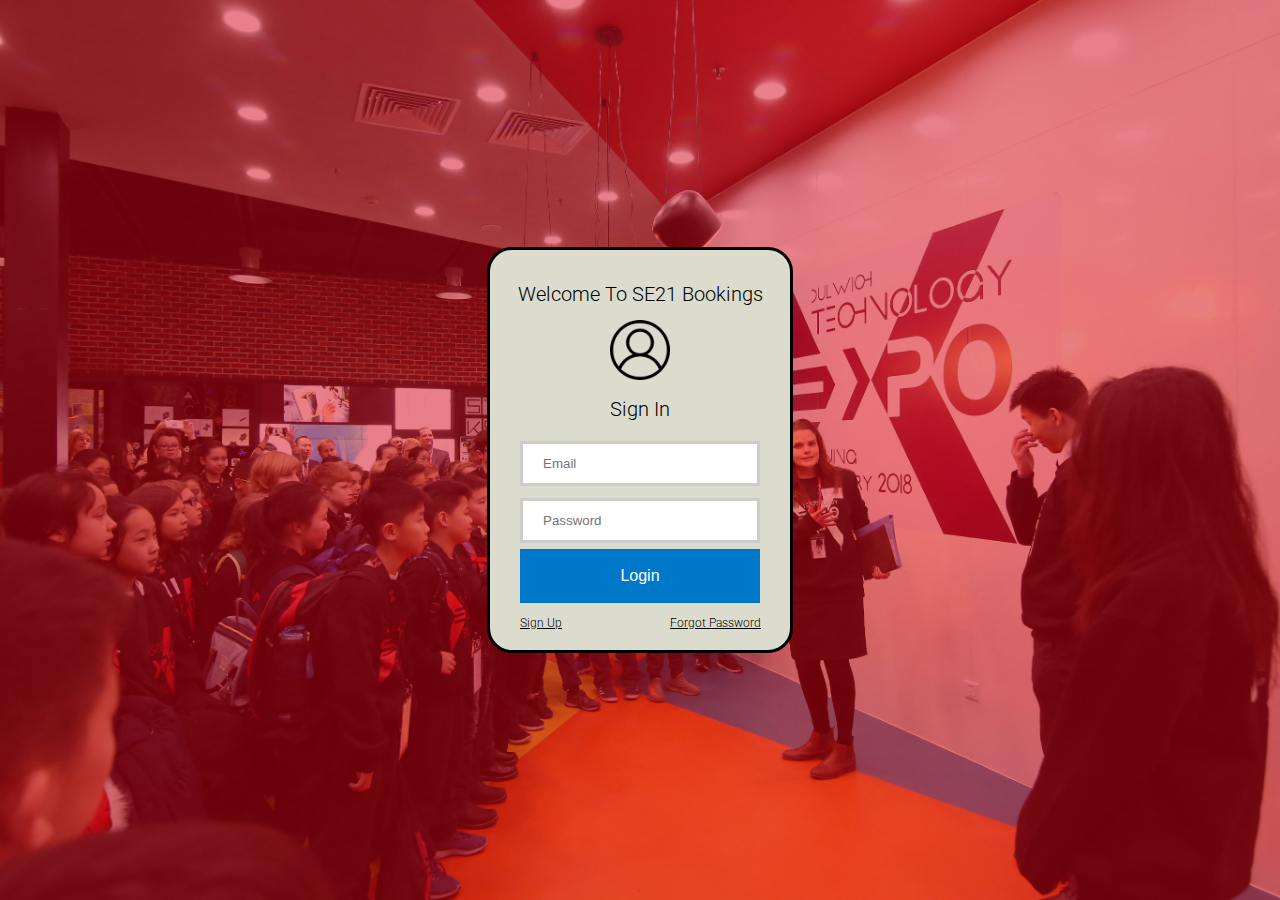
<file: index.html>
﻿<!DOCTYPE HTML>
<html>
	<head>
		<title>SE21 Bookings</title>
		<link rel="stylesheet" href="CSS/MAIN.css">
		<script src="JS/aws-cognito.js"></script>
		<link rel="shortcut icon" type="image/ico" href="/favicon.ico"/>
		<script src="JS/jquery.js" type="text/javascript" charset="utf-8"></script>
		<script src="JS/MAIN.js" type="text/javascript" charset="utf-8"></script>
 	</head>
	<!--Background Img-->
	<style>
		html 
		{ 
		  background: url('Img/BackgroundImg.jpeg') no-repeat center center fixed; 
		  -webkit-background-size: cover;
		  -moz-background-size: cover;
		  -o-background-size: cover;
		  background-size: cover;
		}
	</style>
	
	<body>
		<!--Login Color, red-->
		<div class="LoginColor"></div>
		
		<!--Login Modal-->
		<div class="loginMaster">
			<div id="LoginForm">
				<p id="signInErrMsg"></p>
				<center>
					<br>
					<h1>Welcome To SE21 Bookings</h1>
					<img src="Img/userIcon.png" width="20%"><br>
					<h1>Sign In</h1>
					<em><p id="loginMsg">All fields, including email, are case sensitive</p></em>
					<input placeholder="Email" id="username" type="email"><br>
					<input placeholder="Password" type="password" id="password"><br>
					<button id="loginBtn" onClick="LoginNow();">Login</button><br> 
					<!--Login Button-->
				</center>
				<a href="#" id="SignUpNow">Sign Up</a>
				<!--Sign Up Hyperlink-->
				<div id="forgotPasswordDiv"><a href="#" id="ForgotPassLink">Forgot Password</a></div>
				<!--Forgot Pass Hyperlink-->
			</div>
			
			<!--Signup Modal-->
			<div id="SignUp" class="SignUpmodal">
				<div class="SignUp-content">
					<span class="close" id="SignUpClose">&times;</span>	
					<p id="signUpErrMsg"></p>
					<em><p class="MainPgModalMsg" id="signupMsg">All fields, including email, are case sensitive</p></em>
					<center>
						<br><br>
						<h1>Sign Up</h1>
						<img src="Img/signupIcon.png" width="20%">
						<input placeholder="School Email" type="email" id="email"><br>
						<input placeholder="Password" type="password" id="pass"><br>
						<input placeholder="Confirm Password" type="password" id="confirmPass"><br>
						<button onClick="SignUp();">Sign Up</button>
					</center>
				</div>
			</div>
			<!--Forgot Password-->
			<div id="ForgotPassword" class="SignUpmodal">
				<div class="SignUp-content">
					<span class="close" id="ForgotPasswordClose">&times;</span>	
					<em><p class="MainPgModalMsg" id="forgotPassMsg">All fields, including email, are case sensitive</p>
					<p id="ForgotPasswordErrMsg"></p>
					<center>
						<br>
						<h1>Forgot Password</h1>
						<img src="Img/forgotPassword.png" width="25%">
						
						<div class="ForgotPasswordSlides">
							<input id="forgotPassEmail" placeholder="Enter Your Email" type="email">
						</div>
						<div class="ForgotPasswordSlides">
							<input id="forgotPassCode" placeholder="Enter Verification Code (Check Email Junk Folder)" type="text">
							<input id="forgotPassNPassword" placeholder="New Password" type="password">
							<input id="forgotPassConfirmPassword" placeholder="Confirm New Password" type="password">
						</div>
						<button onClick="forgotPassContinue();">Next</button>
					</center>
				</div>
			</div>
		</div>
		
	</body>

	<script>//intializers
		showDivs(1);
	</script>
	
	<script>//Sign Up Module Script
		var SignUpModal = document.getElementById('SignUp');
		var SignUpBtn = document.getElementById("SignUpNow");
		var span = document.getElementById("SignUpClose");

		// When the user clicks the button, open the modal 
		SignUpBtn.onclick = function() {
			SignUpModal.style.display = "block";
		}

		// When the user clicks on <span> (x), close the modal
		span.onclick = function() {
			SignUpModal.style.display = "none";
		}

		// When the user clicks anywhere outside of the modal, close it
		window.onclick = function(event) {
			if (event.target == SignUpModal) {
				SignUpModal.style.display = "none";
			}
			else if (event.target == forgotPasswordModal) {
				forgotPasswordModal.style.display = "none";
			}
		}
	</script> 
	<script>//Forgot Password Module Script
		var forgotPasswordModal = document.getElementById('ForgotPassword');
		var forgotPasswordBtn = document.getElementById("ForgotPassLink");
		var spans = document.getElementById("ForgotPasswordClose");

		// When the user clicks the button, open the modal 
		forgotPasswordBtn.onclick = function() {
			forgotPasswordModal.style.display = "block";
		}

		// When the user clicks on <span> (x), close the modal
		spans.onclick = function() {
			forgotPasswordModal.style.display = "none";
		}
	</script> 
	<script> //Login and Sign Up
		function LoginNow()
		{
			$("#signInErrMsg").css("color","black");
			document.getElementById("signInErrMsg").innerHTML="Logging In..."
			Login($("#username").val(),$("#password").val())
		}
		function SignUp()
		{
			if($("#pass").val() != $("#confirmPass").val())
			{
				$("#signUpErrMsg").html("Passwords Don't Match");
			}
			else if($("#email").val().indexOf("@dulwich-beijing.cn") == -1)
			{
				$("#signUpErrMsg").html("Your email must contain '@dulwich-beijing.cn'");
			}
			else
			{
				createNewUser($("#email").val(),$("#pass").val())
			}
		}
		// Get the input field
		var input = document.getElementById("password");
		// Execute a function when the user releases a key on the keyboard
		input.addEventListener("keyup", function(event) {
		  // Cancel the default action, if needed
		  event.preventDefault();
		  // Number 13 is the "Enter" key on the keyboard
		  if (event.keyCode === 13) {
			// Trigger the button element with a click
			document.getElementById("loginBtn").click();
		  }
		});
	</script>
	
</html>
</file>
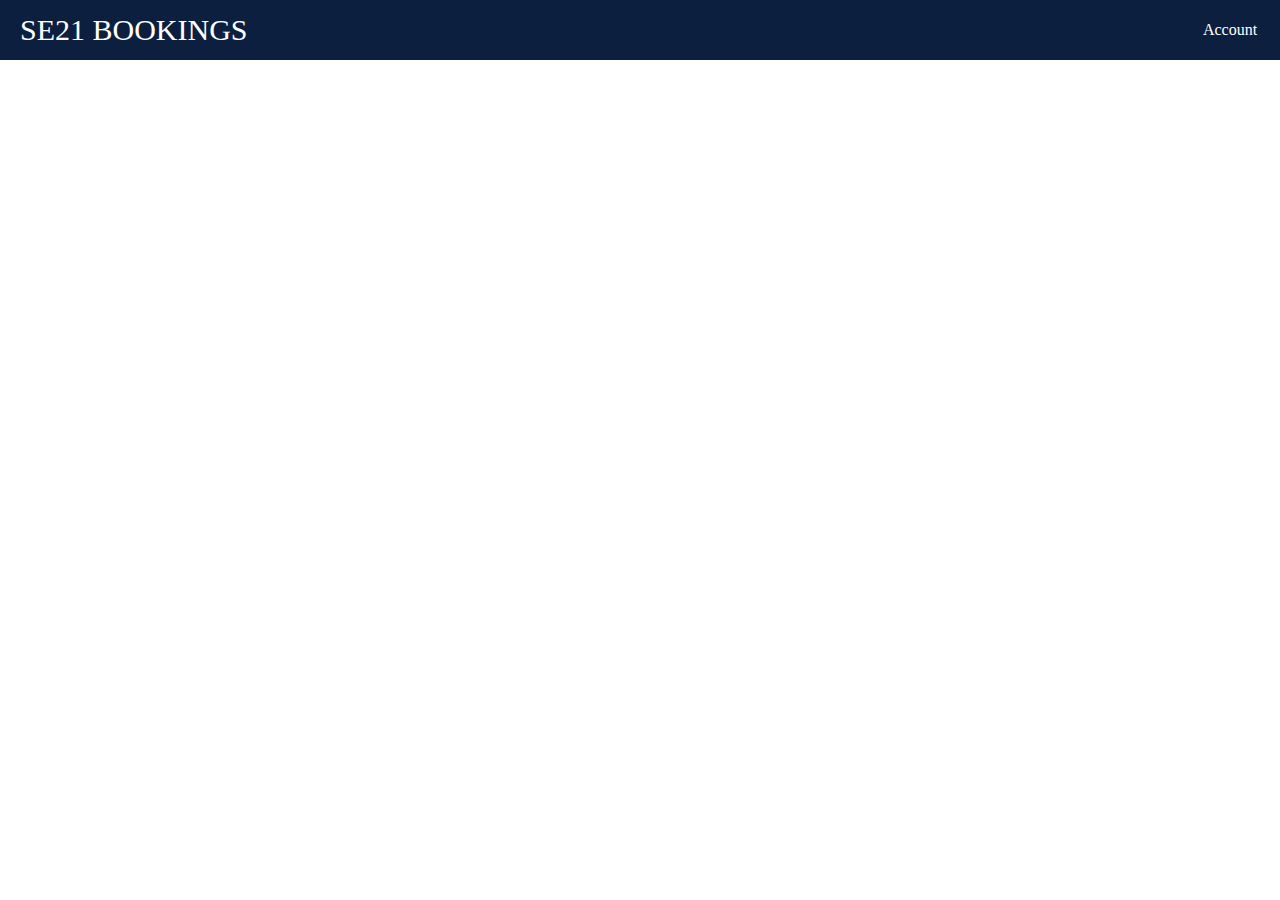
<file: DynamicLoad_Modules/NavBar.html>
﻿<!DOCTYPE HTML>
<html>
	<body> 
		<div id = "topNavbar">
			<div id="title">
				<p>SE21 BOOKINGS</p>
			</div>
			<div class="dropdown">
				<div id="SignOutBtn" class="dropbtn"><p>Account</p></div>
				<div class="dropdown-content">
					<a href="#">Details</a>
					<a href="#" onClick="Logout();">Sign Out</a>	
			    </div>
			</div>
		</div>
	</body>
	
	<style>
		#topNavbar
		{
			position: absolute;
			height: 60px;
			width:100%;
			top:0;
			left:0;
			right:0;
			color:white;
			background-color: #0C1F3F;
			display:flex;
			align-items: center;
			justify-content: center;
			z-index: 3;
		}
		#title p
		{
			font-weight: 300;
			font-size: 30px;
		}
		#title
		{
			position: absolute;
			left:20px;
		}
		
		#SignOutBtn
		{
			
			height:60px;
			width:100px;
			display:flex;
			align-items: center;
			justify-content: center;
			background-color: #0C1F3F;
			cursor: pointer;
		}
		#SignOutBtn p
		{
			font-weight: 300;
		}
		#SignOutBtn:hover
		{
			background-color: white;
			color:black;
			border:solid 1px black;
			height:60px;
		}
		.dropdown {
			position: absolute;
			right:0;
			display: inline-block;
		}

		.dropdown-content {
			display: none;
			position: absolute;
			right:0px;
			background-color: #f1f1f1;
			min-width: 100px;
			box-shadow: 0px 8px 16px 0px rgba(0,0,0,0.4);
			z-index: 1;
		}

		.dropdown-content a {
			color: black;
			padding: 12px 16px;
			text-decoration: none;
			display: block;
			cursor: pointer;
			font-weight: 300;
		}
		.dropdown-content a:hover {background-color: white;}

		.dropdown:hover .dropdown-content {display: block;}

		.dropdown:hover .dropbtn {background-color: #3e8e41;}
	</style>
</html>
</file>
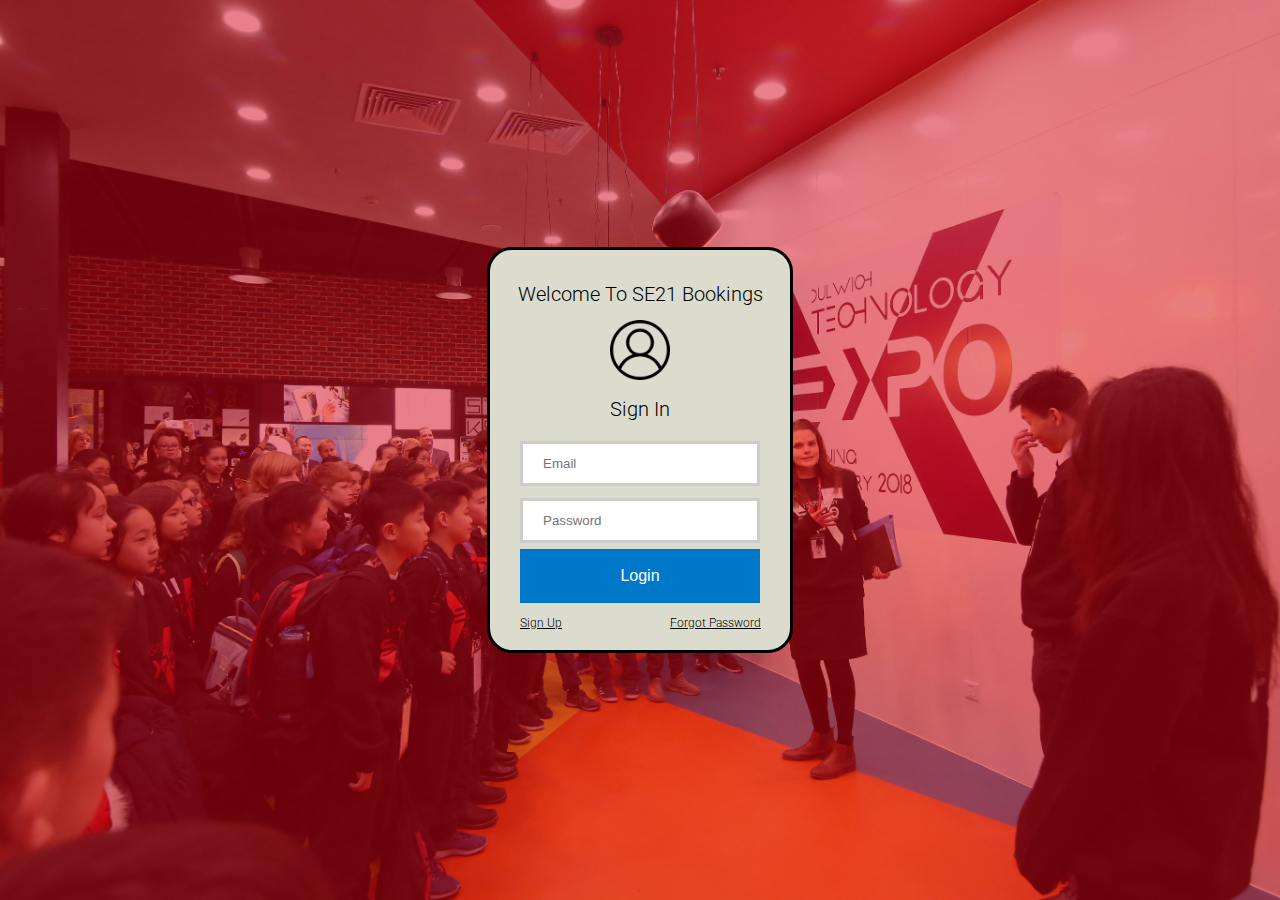
<file: Pages/Delete_NewWeek.html>
<!doctype html>
<html>
	<head>
		<meta charset="UTF-8">
		<title>Timetable Management Console</title>
		<link rel="shortcut icon" type="image/ico" href="/favicon.ico"/>
		<link rel="stylesheet" href="../CSS/MAIN.css">
		<link rel="stylesheet" href="../CSS/bootstrap.css">
		<script src="../JS/jquery.js" type="text/javascript" charset="utf-8"></script>
		<script src="../JS/MAIN.js" type="text/javascript" charset="utf-8"></script>
		<script src="../JS/GenerateTable.js" type="text/javascript" charset="utf-8"></script>
		<script src="../JS/aws-cognito.js"></script>
	</head>

	<body>
		<div class="Loader" id="PageLoader">
			<img width="30%" src="../Img/copper-loader.gif">
		</div>

		<p id="CurrentWeek"></p>
		
		<div id="buttonViewPortDelete">
			<button onClick="newWeekClear('AlternateWeek')">Alternate Week</button><br>
			<button onClick="newWeekClear('MasterDelete')">Clear All</button><br>
			<button onClick="newWeekClear('DeleteTech1')">Clear Tech 1</button><br>
			<button onClick="newWeekClear('DeleteTech2')">Clear Tech 2</button><br>
			<button onClick="newWeekClear('DeleteTech3')">Clear Tech 3</button><br>
			<button onClick="newWeekClear('DeleteTech4')">Clear Tech 4</button><br>
			<button onClick="newWeekClear('DeleteTech5')">Clear Tech 5</button><br>
			<button onClick="newWeekClear('DeleteVR')">Clear VR Room</button><br>
			<button onClick="newWeekClear('DeleteVRT')">Clear VR Trolley</button><br>
			<button onClick="">Lock Site</button><br>
			<button onClick="">Unlock Site</button><br>
		</div>
		
		<div id="DateViewer">
			<center>
				<h1 id="TodayDate">Today's Date</h1>
				<h1 id="NextDelete">Next Delete Countdown</h1>
			</center>
			<div id="DeleteConsole">
				<p id="dConsoleText">
					<center>
						<span>
							"Timetable Management"<br><br>Use this console to make large changes to the timetables<br><br>Every "Next Delete" Weeks will alternate. <br>The current week's quickbooks will be deleted
						</span>
					</center> 
					
					<label id="UserPermissionText"></label>
					<label id="userPermissionValue" contenteditable="true"></label>
					
					<p id="dConsoleTextWrite"></p>
				</p>	
			</div>
			<button onClick="clearConsole()">Clear Console</button>
		</div>

		<div id="myProgress">
		  <div id="myBar">0%</div>
		</div>
	</body>
	
	<script>//Intilizers
		var audio = new Audio('../Audio/AlertNoInternetSound.mp3');
		var CheckCounter = 0; 
		var errorDetected = false; 
		$("#myProgress").hide()
		
		getCognitoUser();
		startTime()
		checkWeekNum()
		checkWhichUser()
		checkVariable()
		
		function checkVariable() 
		{
			if (email != null && adminPriv != null && localStorageWeek != null) 
			{
			   if(adminPriv==false)
			   {
				   self.location = "../index.html"
			   }
			   else if(adminPriv==true)
			   {
				   console.log("AdminUser Registered")
				   $("#PageLoader").fadeOut()
				   $("#CurrentWeek").html("<strong>&nbsp;Current Week: " + localStorageWeek+"</strong>")
			   }
			   else
			   {
				   self.location = "../index.html"
			   }
		   	}
			else
			{
				setTimeout(checkVariable, 1000);
			}
		}
		function checkNetwork()// sees if theres an internet connection by loading a cat img
		{
			var img = new Image();   // Create new image element
			var d=new Date();
			img.src="../Img/se21 layout.png?"+d.getTime();
			img.onerror = function(){
			    $("body").css("background-color","red")
			    audio.play();//playing audio to alert user
				errorDetected=true;
			};
			img.onload = function(){
				$("body").css("background-color","white")
				errorDetected=false;
			}
		}
		function startTime() 
		{
			CheckCounter +=1;
			if(CheckCounter>=120*10)//only checks 10 every minute
			{
				CheckCounter=0;
				checkNetwork();
			}
			else if(errorDetected==true)//if network detected false is true then it'll check every 500ms
			{
				checkNetwork();
			}
			
			var today = new Date();
			$("#TodayDate").html("<strong>Today: </strong>"+formatAMPM(today))
			$("#NextDelete").html("<strong>Next Delete: </strong>"+getSaturday(today))
			ActivateNewWeek()
			window.setTimeout(startTime,500)
		}
		function formatAMPM(date) 
		{
			date = new Date(date).toString();
			date = date.split(' ').slice(0, 5).join(' ');
			return date;
		}
		function getSaturday(date) 
		{
			var resultDate = new Date(date.getTime());
			resultDate.setDate(date.getDate() + (7 + 0 - date.getDay()) % 7);
			resultDate = new Date(resultDate).toString();
			resultDate = resultDate.split(' ').slice(0, 4).join(' ');
			return resultDate + " 00:00:00";
		}
		function ActivateNewWeek()
		{
			var today = new Date();
			if(formatAMPM(today)==getSaturday(today))
			{
				newWeekClear("NewWeekDelete")
			}
		}
	
	</script>
</html>
</file>
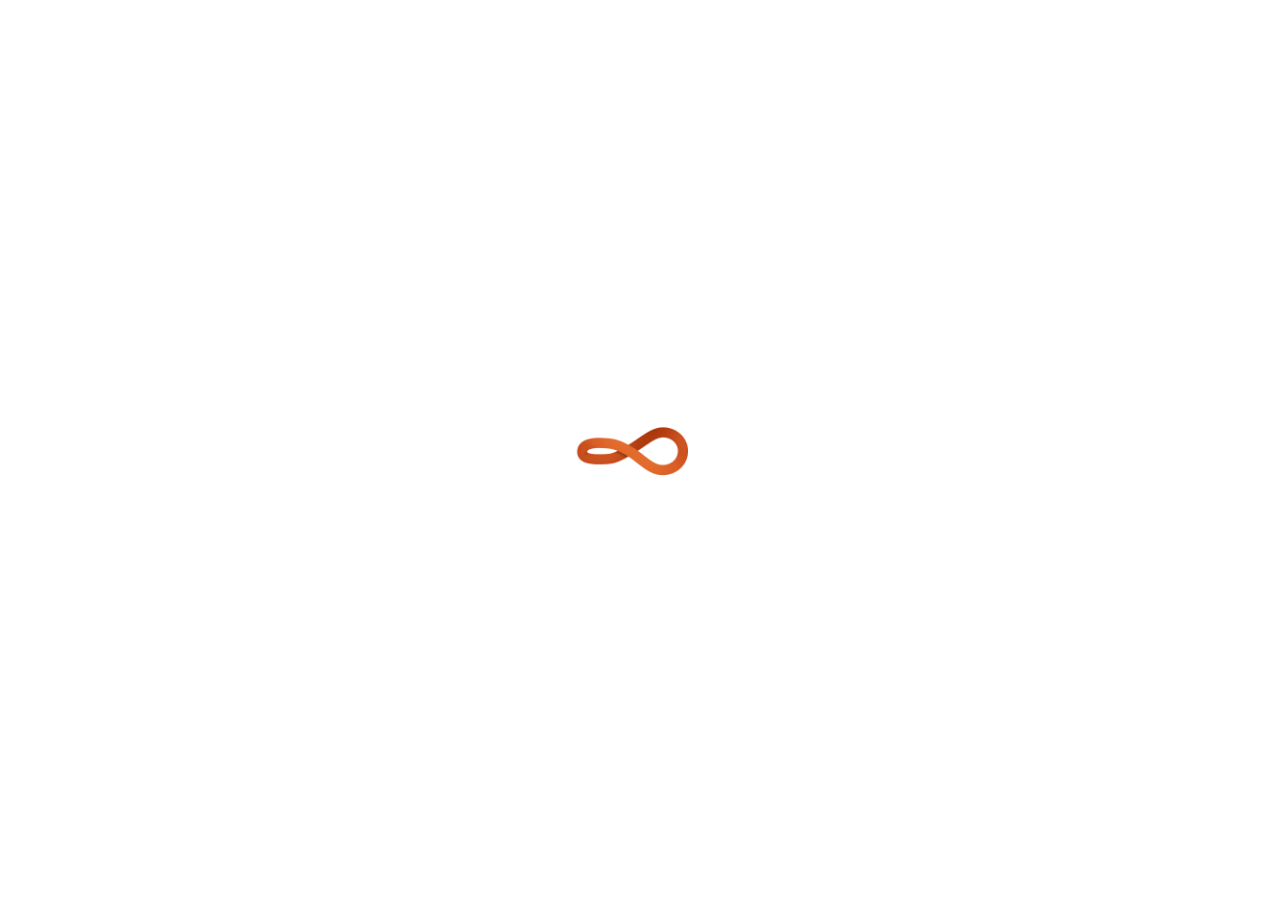
<file: Pages/Make_Booking.html>
<!doctype html>
<html>
	<head><!--Uploading of all libaries-->
		<title>SE21 Make Bookings</title>
		<link rel="shortcut icon" type="image/ico" href="/favicon.ico"/><!--Projects favicon-->
		<link rel="stylesheet" href="../CSS/MAIN.css"><!--Main CSS-->
		<link rel="stylesheet" href="../CSS/bootstrap.css"><!--Bootstrap CSS-->
		<script src="../JS/jquery.js" type="text/javascript" charset="utf-8"></script><!--Jquery-->
		<script src="../JS/MAIN.js" type="text/javascript" charset="utf-8"></script><!--Main JS-->
		<script src="../JS/GenerateTable.js" type="text/javascript" charset="utf-8"></script><!--Generation of Tables JS-->
		<script src="../JS/aws-cognito.js"></script><!--AWS Congito Libarary-->
		<script src="../JS/NicEdit.js" type="text/javascript"></script><!--TextEdit-->
		<script src="../JS/UploadCode.js"></script><!--Upload CSV-->
		<script type="text/javascript">bkLib.onDomLoaded(nicEditors.allTextAreas);</script>
		<script type="text/javascript" src="https://cdn.emailjs.com/dist/email.min.js"></script>
		<script type="text/javascript">
		   (function(){
			  emailjs.init("user_dNUTnHrGIx2yGv4lkBnqw");
		   })();
		</script>
	</head>
	
	<body id="bookingsBody"> <!--booking body, where all the buttons for the different rooms and the image lives-->
		<div id="navBar"></div><!--Navigation bar, dymaically loaded in later in the JS-->
		<p id="welcomeMsg">Welcome:</p> <!--Welcome Msg-->
		<button id="MAdminUser">Settings</button><!--Settings button, only admin users have access-->
		<button id="UploadFileBtn">Upload</button><!--Upload button, only admin users have access-->
		
		<div id="imgnHeaderDiv"><!--SE21 MAP-->
			<center><em><h1 style="font-weight:300;">[Click on a room to book it]</h1></em></center>
			<img src="../Img/se21 layout.png" id="frontPageMap" border="3px">
		</div>
		
		<div id="mapBtnsDiv"><!--room buttons, will activate function to open up the correct timetable-->
			<div onClick="openModal(); loadinRoom('Tech1','1');" id="Tech1Btn"></div>
			<div onClick="openModal(); loadinRoom('Tech2','1');"  id="Tech2Btn"></div>
			<div onClick="openModal(); loadinRoom('Tech3','1');" id="Tech3Btn"></div>
			<div onClick="openModal(); loadinRoom('Tech4','1');" id="Tech4Btn"></div>
			<div onClick="openModal(); loadinRoom('Tech5','1');" id="Tech5Btn"></div>
			<div onClick="openModal(); loadinRoom('VR','1');" id="VRBtn"></div>
			<div onClick="openModal(); loadinRoom('VRT','1');" id="VRTBtn"></div>
			<div onClick="openModal(); loadinRoom('GSS','1');" id="GSSBtn"></div>
		</div>
		
		<div id="errorModule"><!--Error Module--> 
			<div id="ErrorBox" class="ErrorColor">
				<p>Error: timetable connection broken</p>
				<button onClick="location.reload();">Reload</button>
			</div>
		</div>
		
		<div id="timeTableModal" class="modal"> <!--Timetable Module-->
		  <div class="timeTableModal-content">
			<span class="close">&times;</span>	
				<h3 id="timeTableTitle">Timetable:</h3>
				<button id="whichWeekBtn"></button>
				<div id="viewPort">
					<div id="viewPort_Content"> <!--Viewport, where all the buttons and eca infomation shows-->
						<div id="DivDescription">
							<label id="Description"></label>
						</div>
						<label id="bookingDetails">.......</label>
						<br class="noHeightBreak">
						<label id="bookingStatus">.......</label><br>
						<br>					
						<button id="bookBtn">Quick Book</button>
						<button id="rbookBtn">Book Recurring</button>				
						<button id="quickLockBtn">Lock</button>
						<button id="lessonLockBtn">Lesson</button>
						<button id="deleteBtn">Delete</button>
						<button id="contactBtn">Contact</button>
					</div>	
					<div id="preLimLoader">
						<em><p id="preLimLoaderText">[Click on a Timeslot to View Bookings]</p></em>
					</div>
				</div>
				
				<div id="timeTable"></div>
				
				<div id="Loader"> <!--loader for when the page loads within the timetable modolue-->
					<img width="30%" src="../Img/copper-loader.gif">
				</div>
		  </div>
		</div>
		
		
		<div id="emailModal" class="HigherModal"> <!--email module, its at a higher z-index than everyone-->
			<div class="emailModal-content">
				<span class="close1">&times;</span>
				<input disabled type="email" id="toEmail"><br>
				<input placeHolder="Subject" type="text" id="subject">
				<textarea id="emailText"></textarea>
				<button id="sendBtn">Send</button>
				<p id="emailErrMsg"></p>
			</div>
		</div>
		
		<!--Reucrreing booking module, same class of a high z-index-->
		<div id="BookRecuring" class="HigherModal">
			<div class="BookRecuring-content">
				<span class="close2">&times;</span>
				<input placeholder="ECA:" type="text" id="eca"><br>
				<input placeholder="Description" type="text" id="ecaDes"><br>
				<select id="AlternatingWeeks">
					<option value="lock1">Week 1s Only</option>
					<option value="lock2">Week 2s Only</option>
					<option value="lock1lock2">Week 1 & Week 2</option>
				</select>
				<br>
				<select id="Recurrence" onChange="checkRecurrence()">
					<option value="PR">Perpetual Recurrence</option>
					<option value="NPR">Non-Perpetual Recurrence</option>
				</select>
				<br>
				<input id="howManyWeeks" type="number" placeholder="How many Weeks" /><br>
				<button id="BookRecrBtn">Book</button>
				<p id="RBookErrMsg"></p>
			</div>
		</div>
		
		<div id="ManageUsers" class="modal"> <!--The Settings Modal-->
			<div class="ManageUsers-content">
				<div class="SettingsSlides">
					<div id="SettingBtnsViewport">
						<div id="AdminUserBtn" class="settingsBtn" onClick="generateAdminTable(); plusDivsSettings(1);">
							<p>Admin Users</p>
						</div>
						<div id="ManageTimeBtn" class="settingsBtn" onClick="window.open('Delete_NewWeek.html');">
							<p>Manage Timetable</p>
						</div>
						<div id="roomReport" class="settingsBtn" onClick="plusDivsSettings(2); timeStampPrelim();">
							<p>Generate Room Report</p>
						</div>
						<div id="dataAnalysis" class="settingsBtn" onClick="">
							<p>Data Analysis</p>
						</div>
					</div>
				</div>
				<div class="SettingsSlides">
					<span class="close3">&times;</span>
					<img src="../Img/Back.png" width="3.5%" style="cursor: pointer;" onClick="plusDivsSettings(-1)">
					<h1>Admin Users:</h1>
					<input placeholder="Email" id="emailInput">
					<button id="addUserBtn">Add User</button>
					<div id="AdminUserTable"></div>
					<div id="LoaderUser" class="settingsLoader">
						<img width="30%" src="../Img/copper-loader.gif">
					</div>
				</div>
				<div class="SettingsSlides">
					<span class="close3">&times;</span>
					<img src="../Img/Back.png" width="3.5%" style="cursor: pointer;" onClick="plusDivsSettings(-2)">
					<h1>Room Report</h1>
					<br>
					<h4 class="noMargins">Select Report Method</h4>
					<select id="reportChoose">
						<option value="upcoming">Upcoming Bookings</option>
						<option value="latest">Lastest Bookings</option>
					</select>
					<div id="ReportByTimestamp">
						<h4 class="noMargins">Select Time Range:</h4>
						<select id="reportTimeRangeTimestamp">
							<option value="24H">Last 24 Hours</option>
							<option value="12H">Last 12 Hours</option>
							<option value="6H">Last 6 Hours</option>
						</select>
					</div>
					<div id="ReportByDay">
						<h4 class="noMargins">Select Time Range:</h4>
						<select id="reportTimeRangeDay">
							<option value="Today">Upcoming Today</option>
							<option value="Tomorrow">Upcoming Tomorrow</option>
						</select>
					</div>
					<br><br>
					<button id="generateReport" onClick="generateRoomReport();">Generate Report</button>
					<br>
					<div id="LoaderRoomReport" class="settingsLoader">
						<img width="15%" src="../Img/loaderRipple.gif">
					</div>
					<div id="RoomReportContainer"></div>
					
				</div>
			</div>
		</div>
		
		<div id="uploadFileModal" class="modal"> <!--The Upload Modal-->
			<div class="uploadFileModal-content">
				<span class="close4">&times;</span>
				<em><p style="color:red;">Greenscreen Studio Upload Not Yet Supported</p></em>
				<center>		
					<!--The upload options-->	
					<div id="Options">
						<strong><label>Choose a upload source:</label></strong>
						<label>&nbsp;&nbsp;&nbsp;&nbsp;&nbsp;</label>
						<strong><label>Choose a upload method:</label></strong>
						<br>
						
						<select onChange="checkAvailableUpload()" id="uploadSource">
							<option selected value="invalid">UPLOAD SOURCE...</option>
							<option value="sims">SIMS</option>
							<option value="custom">CUSTOM</option>
						</select>
						
						<label>&nbsp;&nbsp;&nbsp;&nbsp;&nbsp;&nbsp;&nbsp;&nbsp;</label>
						
						<select onChange="checkAvailableUpload()" id="uploadMethods">
							<option selected value="invalid">UPLOAD METHOD...</option>
							<option value="merge">MERGE</option>
							<option value="override">OVERRIDE</option>
						</select>
						
						<label>&nbsp;&nbsp;&nbsp;&nbsp;</label>
					</div>
					<!--If Cutom upload is chosen the doc will show-->
					<div id="customUploadDocs">
						<br><br>
						<a href="../Documents/SE21_Upload_Template.zip" target="_blank">Download Template</a>
						<label>&nbsp;||&nbsp;</label>
						<a href="../Documents/SE21_README_UserDoc.pdf" target="_blank">Read User Documentation</a>
						<label>&nbsp;&nbsp;&nbsp;&nbsp;&nbsp;</label>
					</div>
					<!--If SIm upload is chosen the doc will show-->
					<div id="SimUploadDocs">
						<br><br>
						<em><label>[Save SIMS file as .CSV with UTF-8] &nbsp;&nbsp;&nbsp;&nbsp;&nbsp;</label></em>
					</div>
				</center>
				
				<br><br>
				<!--iNput File HTML-->
				<div id="uploadBlock"></div>
				<form id="fileLoadForm">
					<input id="fileToLoad" type="file" accept=".csv" onChange="">
				</form>
				<div id="previewRoomDiv"></div>
				<!--This Will Hold All the Options to allow users to choose between different rooms-->
				<br><br>
				<center>
					<div id="PreviewTable">
						<em><p>[Preview Table]</p></em>
					</div>
				</center>
				<br><br>
				<!--upload modal footer, progressbar and upload button-->
				<button id="uploadButton" onClick="">Upload</button>
				<div id="myProgressUpload">
				  <div id="myBar">0%</div>
				</div>
			</div>
		</div>
		
		<div class="Loader" id="PageLoader"> <!--Full Page Loader-->
			<img width="30%" src="../Img/copper-loader.gif">
			<p id="loaderTxt"></p>
		</div>
		
	</body>
	
	<script>//Initlizers
		localStorage.setItem("weekValue",null)
		$("#navBar").load("../DynamicLoad_Modules/NavBar.html")
		DocFunctions();//loads in the important functions on the document
		localStorage.setItem("uploadFirst","true");
		checkWhichUser();
		checkVariable();
		function checkVariable()  // welcomeMsg Loader, this is the inifinte loop concurrent lock. Check variable will always call itself until all nessiary things have loaded. 
		{
			if (email != null && adminPriv != null && EditStatus!=null) 
			{	   
			   if(EditStatus=="Edited") //if page isn't being edited by the management console. 
			   {
				   if(adminPriv == false) //if not admin
				   {
					   $("#welcomeMsg").html("Welcome: " + email)
					   $("#MAdminUser").hide();
					   $("#UploadFileBtn").hide();
					   $("#PageLoader").fadeOut()
				   }
				   else if(adminPriv == true)// if you are an admin
				   {
					   $("#welcomeMsg").html("Welcome_Admin: " + email)
					   $("#MAdminUser").show();
					   $("#PageLoader").fadeOut()
					   $("#UploadFileBtn").show();
					   if(localStorage.getItem("openUploadModal")=="true") //This will see if the upload modal was what triggered the page reload. If this is true then the upload file modal will open and let you choose your uploads
					   {
							document.getElementById('uploadFileModal').style.display = "block";
						 	checkAvailableUpload()
							enableOptions()
							localStorage.setItem("openUploadModal","false")
					   }
				   }
				   else
				   {
					   self.location = "../index.html"
				   }
			   }
			   else if(EditStatus=="Editing") //if page is currently undergoing a weekchange/delete
			   {
				   if(adminPriv==true) //if youre an admin itll take you to the admin console. 
				   {
					   self.location = "Delete_NewWeek.html"
				   }
				   else //else it'll show u an err msg telling you to wait. 
				   {
					   $("#loaderTxt").html("TIMETABLE UNDER MAINTENANCE...... Please check again in 6-8 minutes")
				   } 
			   }
		   	}
			else
			{
				setTimeout(checkVariable, 1000);
			}
		}
	</script>
	<script> //Timetable Modal Code
		var modal = document.getElementById('timeTableModal');
		// Get the <span> element that closes the modal
		var span = document.getElementsByClassName("close")[0];

		// When the user clicks on the button, open the modal 
		function openModal() {
			modal.style.display = "block";
		}
		// When the user clicks on <span> (x), close the modal
		span.onclick = function() {
			modal.style.display = "none";
			btnActivated = false;
		}
	</script>
	</script>
	<script>//email Modal Code
		var emailmodal = document.getElementById('emailModal');
		var openEmailbtn = document.getElementById("contactBtn");
		var span1 = document.getElementsByClassName("close1")[0];
		
		openEmailbtn.onclick = function() {
			//modal.style.display = "none";
			$("#toEmail").val("");
			$("#subject").val("");
			nicEditors.findEditor( "emailText" ).setContent( '' );
			emailmodal.style.display = "block";
			
		}
		
		// When the user clicks on <span> (x), close the modal
		span1.onclick = function() {
			emailmodal.style.display = "none";
		}	
	</script>	
	<script>//AdminUsers Management
		var MAdminU = document.getElementById('MAdminUser');//button
		var openMAdminU = document.getElementById("ManageUsers");
		var span3 = document.getElementsByClassName("close3")[0];
		
		MAdminU.onclick = function() {
			openMAdminU.style.display = "block";
			plusDivsSettings(3)
		}
		
		// When the user clicks on <span> (x), close the modal
		span3.onclick = function() {
			openMAdminU.style.display = "none";
		}
	</script>
	<script>//Recurring Booking Modal
		var Rbook = document.getElementById('BookRecuring');
		var openrBookbtn = document.getElementById("rbookBtn");
		var span2 = document.getElementsByClassName("close2")[0];
		
		openrBookbtn.onclick = function() {
			//modal.style.display = "none";
			checkRecurrence()
			Rbook.style.display = "block";
		}
		
		// When the user clicks on <span> (x), close the modal
		span2.onclick = function() {
			Rbook.style.display = "none";
		}
	</script>
	<script>//UploadFile Modal
		var UFileModal = document.getElementById('uploadFileModal');
		var OpenModalBtn = document.getElementById("UploadFileBtn");
		var span4 = document.getElementsByClassName("close4")[0];
		
		OpenModalBtn.onclick = function() {
			if(localStorage.getItem("uploadFirst")=="false")
			{
				location.reload()
				localStorage.setItem("uploadFirst","true")
			}
			UFileModal.style.display = "block";
			$("#fileLoadForm").val(null)
			$("#PreviewTable").html("<em><p>[Preview Table]</p></em>")
			$("#myProgressUpload").hide();
			$("#customUploadDocs").hide();
			$("#uploadSource").val("invalid")
			$("#uploadMethods").val("invalid")
			checkAvailableUpload()
			enableOptions()
		}
		
		// When the user clicks on <span> (x), close the modal
		span4.onclick = function() {
			UFileModal.style.display = "none";
		}
	</script>
	<script>//windowOnclick Modal
		// When the user clicks anywhere outside of the modal, close it
		window.onclick = function(event)
		{
			if (event.target == modal) 
			{
				modal.style.display = "none";
				btnActivated = false;
			}
			else if (event.target == emailmodal) {
				emailmodal.style.display = "none";
			}
			else if (event.target == Rbook) {
				Rbook.style.display = "none";
			}
			else if (event.target == openMAdminU) {
				openMAdminU.style.display = "none";
			}
			else if (event.target == UFileModal) {
				UFileModal.style.display = "none";
			}
		}
	</script>
</html>
</file>
<file: CSS/MAIN.css>
@import url('https://fonts.googleapis.com/css?family=Roboto:300,500,700');

body
{
	font-family: 'Roboto', sans-serif;
	overflow-y: hidden;
	overflow-x: hidden;
}
#welcomeMsg
{
	position: absolute;
	top:50px;
	left:5px;
}
.LoginColor /*Code for the login page red color*/
{
	height: auto; /*Always full page */
	width: 100%; /*Always full page */
	position: absolute; /*absolute postioning*/
	top:0; /*will be 0 pixels from the top bottom left and right*/
	bottom: 0;
	left:0;
	right:0;
	background-color: rgba(211, 0, 19, 0.5);/*red background color*/
	z-index: -1; /*the higher the z-index the more on top it'll be layered. This should be layered on the very bottom of the page*/
}
#loginMsg
{
	font-size: 10px;
	margin-bottom:0;
	margin-top:0;
	color:rgba(36,118,56,1.00);
	display: none;
}
.MainPgModalMsg
{
	font-size: 10px;
	margin-bottom:0;
	margin-top:0;
	color:rgba(36,118,56,1.00);
}
#LoginForm /*Code for the login box div*/
{
	border-radius: 25px; /*Making it so that it's edges are rounded*/
	border: 3px solid black; /*black border 3 pixels wide*/
	height:400px; /*absolute height, 400 pixels*/
	width: 300px;/*absolute width, 300 pixels*/
	z-index: 1; /*the higher the z-index the more on top it'll be layered. This should be layered on the very top of the page*/
	position: absolute; /*absolute - relative positioning*/
	background-color: #dcdcce;
	top: 50%; /*absolute - relative positioning as a % of your screensize*/
    left: 50%; /*absolute - relative positioning as a % of your screensize*/
    margin-right: -50%; /*absolute - relative positioning as a % of your screensize*/
    transform: translate(-50%, -50%); /*absolute - relative positioning as a % of your screensize*/
	margin: 0;
}

.loginMaster h1  /*Login page Header*/
{
	font-size: 20px;
	font-weight: 300;
}

.loginMaster input /*Code for input boxes, login page*/
{
	width: 80%;
    padding: 12px 20px;
    margin: 6px 0;
    box-sizing: border-box;
    border: 3px solid #ccc;
    -webkit-transition: 0.5s;
    transition: 0.5s;
    outline: none;
}
.loginMaster input:focus
{
	border: 3px solid #555;
}

.loginMaster button
{
	background-color: #0078CA; 
    border: none;
    color: white;
	width:80%;
    padding: 18px 32px;
    text-align: center;
    text-decoration: none;
    display: inline-block;
    font-size: 16px;
	cursor: pointer;
	bottom: 0;
}
.loginMaster button:hover
{
	background-color: rgba(43,169,255,1.00);
}
#LoginForm a
{
	font-weight: 300;
	font-size: 12px;
	color:black;
	position: absolute;
	bottom: 20px;
	left:30px;
}
#LoginForm a:hover
{
	color:aliceblue;
}
#signInErrMsg
{
	font-size: 10px;
	color:red;
	position: absolute;
	top:160px;
	left: 33px;
	max-width: 250px;
}
#signUpErrMsg
{
	font-size: 10px;
	color:red;
	margin:0;
    padding:0;
	max-width: 250px;
	position: absolute;
}
#ForgotPasswordErrMsg
{
	font-size: 10px;
	color:red;
	margin:0;
    padding:0;
	max-width: 250px;
}

#forgotPasswordDiv
{	
	position: absolute;
	bottom:0px;
	right:0px;
	width:150px;
}
.SignUpmodal {
    display: none; /* Hidden by default */
    position: fixed; /* Stay in place */
    z-index: 1; /* Sit on top */
    padding-top: 120px; /* Location of the box */
    left: 0;
    top: 0;
    width: 100%; /* Full width */
    height: 100%; /* Full height */
    overflow: auto; /* Enable scroll if needed */
    background-color: rgb(0,0,0); /* Fallback color */
    background-color: rgba(0,0,0,0.4); /* Black w/ opacity */
}
/* Modal Content */
.SignUp-content {
    background-color: #dcdcce;
    margin: auto;
    padding: 20px;
	border-radius: 25px;
    border: 3px solid black;
    width: 300px;
	height: 425px;
}
/* The Close Button */
.close {
    color: #aaaaaa;
    float: right;
    font-size: 28px;
    font-weight: bold;
}
.close:hover,
.close:focus {
    color: #000;
    text-decoration: none;
    cursor: pointer;
}

#imgnHeaderDiv
{
	width:800px;
	height: 500px;
	position: absolute;
	top: 50.8%;
    left: 50.21%;
    margin-right: -50%;
    transform: translate(-50%, -57%);
	margin: 0;
}
#imgnHeaderDiv img
{
	width:800px;
	height: 500px;
}

#mapBtnsDiv
{
	width:800px;
	height: 500px;
	position: absolute;
	top: 50%;
    left: 50%;
    margin-right: -50%;
    transform: translate(-50%, -50%);
	margin: 0;
}

#Tech1Btn
{
	position: absolute;
	top:165px;
	left:31px;
	height:171px;
	width:181px;
	cursor: pointer;
}
#Tech1Btn:hover
{
	background-color: rgba(211,0,19,0.3)
}
#Tech2Btn
{
	position: absolute;
	top:346px;
	left:31px;
	height:177px;
	width:182px;
	cursor: pointer;
}
#Tech2Btn:hover
{
	background-color: rgba(211,0,19,0.3)
}
#Tech3Btn
{
	position: absolute;
	bottom:-23px;
	right:28px;
	height:195px;
	width:198px;
	cursor: pointer;
}
#Tech3Btn:hover
{
	background-color: rgba(211,0,19,0.3)
}
#Tech4Btn
{
	position: absolute;
	top:173px;
	left:285px;
	height:144px;
	width:174px;
	cursor: pointer;
}
#Tech4Btn:hover
{
	background-color: rgba(211,0,19,0.3)
}
#Tech5Btn
{
	position: absolute;
	top:366px;
	left:417px;
	height:30px;
	width:35px;
	cursor: pointer;
}
#Tech5Btn:hover
{
	background-color: rgba(211,0,19,0.3)
}
#VRBtn
{
	position: absolute;
	top:153px;
	right:135px;
	height:112px;
	width:130px;
	cursor: pointer;
}
#VRBtn:hover
{
	background-color: rgba(211,0,19,0.3)
}
#VRTBtn
{
	position: absolute;
	top:259px;
	right:61px;
	height:37px;
	width:42px;
	cursor: pointer;
}
#VRTBtn:hover
{
	background-color: rgba(211,0,19,0.3)
}
#GSSBtn
{
	position: absolute;
	top:372px;
	left:316px;
	height:88px;
	width:75px;
	cursor: pointer;
}
#GSSBtn:hover
{
	background-color: rgba(211,0,19,0.3)
}
#viewPort
{
	height: 150px;
	width: auto;
}
viewPort_Content
{
	display: none;
}
#viewPort button
{
	border: none;
	height: 30px;
	width: 120px;
	background-color: #9C9C9C;
	color: white;
}
#viewPort button:hover
{
	background-color: #CACACA;
	color: black;
}

#viewPort button:disabled {
    background: #dddddd;
	color:white
}
#viewPort button:disabled:hover {
    background: #dddddd;
	color:white
}
#MAdminUser
{
	border: none;
	height: 30px;
	width: 120px;
	background-color: #9C9C9C;
	color: white;
	position: absolute;
	bottom:0;
	left: 0;
	display: none;
}
#MAdminUser:hover
{
	background-color: #CACACA;
	color: black;
}

#UploadFileBtn
{
	border: none;
	height: 30px;
	width: 120px;
	background-color: #9C9C9C;
	color: white;
	position: absolute;
	bottom: 0;
	right: 0;
	display: none;
}
#UploadFileBtn:hover
{
	background-color: #CACACA;
	color: black;
}

#lessonLockBtn
{
	display:none;
}
#quickLockBtn
{
	display:none;
}
#rlockBtn
{
	display:none;
}
.modal 
{
    display: none; /* Hidden by default */
    position: fixed; /* Stay in place */
    z-index: 3; /* Sit on top */
    left: 0;
    top: 0;
    width: 100%; /* Full width */
    height: 100%; /* Full height */
    overflow: auto; /* Enable scroll if needed */
    background-color: rgb(0,0,0); /* Fallback color */
    background-color: rgba(0,0,0,0.4); /* Black w/ opacity */
}
.HigherModal 
{
    display: none; /* Hidden by default */
    position: fixed; /* Stay in place */
    z-index: 4; /* Sit on top */
    left: 0;
    top: 0;
    width: 100%; /* Full width */
    height: 100%; /* Full height */
    overflow: auto; /* Enable scroll if needed */
    background-color: rgb(0,0,0); /* Fallback color */
    background-color: rgba(0,0,0,0.4); /* Black w/ opacity */
}

/* Modal Content/Box */
.timeTableModal-content 
{
    background-color: white;/*rgba(245,245,245,1.00);*/
    margin: 10% auto; /* 15% from the top and centered */
    padding: 20px;
    border: 1px solid #888;
	border-radius: 25px;
    width: 95%; /* Could be more or less, depending on screen size */
	min-width: 944px;
}

.timeTableModal-content h3
{
	font-weight: 500;
	font-size: 23px;
	margin: 0;
	display: inline-block;
}
.timeTableModal-content label
{
	margin: 0;
}
/* The Close Button */
.close 
{
    color: #aaa;
    float: right;
    font-size: 28px;
    font-weight: bold;
}
.close:hover,
.close:focus 
{
    color: black;
    text-decoration: none;
    cursor: pointer;
}

.emailModal-content 
{
    background-color: white;/*rgba(245,245,245,1.00);*/
    margin: 10% auto; /* 15% from the top and centered */
    padding: 20px;
    border: 1px solid #888;
	border-radius: 25px;
    width: 640px; /* Could be more or less, depending on screen size */
}
.emailModal-content input[type=text],[type=email]
{
    width: 600px;
    padding: 7px 20px;
    margin: 8px 0;
    box-sizing: border-box;
    border: 3px solid #ccc;
    -webkit-transition: 0.5s;
    transition: 0.5s;
    outline: none;
}
.emailModal-content input[type=text]:focus, input[type=email]:focus
{
    border: 3px solid #555;
}
.emailModal-content textarea
{
	width:600px;
	height: 200px;
}
.emailModal-content label
{
	top:178px;
	position: absolute;
}
#sendBtn
{
	margin-top: 5px;
	width: 600px;
	height: 30px;
	color: white;
	background-color: #8E8E8E;
}
#sendBtn:hover
{
	background-color: #CFCFCF;
	color: black;
}
.close1 
{
    color: #aaa;
    float: right;
    font-size: 28px;
    font-weight: bold;
}
.close1:hover,
.close1:focus 
{
    color: black;
    text-decoration: none;
    cursor: pointer;
}


.BookRecuring-content 
{
    background-color: white;/*rgba(245,245,245,1.00);*/
    margin: 10% auto; /* 15% from the top and centered */
    padding: 20px;
    border: 1px solid #888;
	border-radius: 25px;
    width: 640px; /* Could be more or less, depending on screen size */
}
.BookRecuring-content input
{
    width: 600px;
    padding: 7px 20px;
    margin: 8px 0;
    box-sizing: border-box;
    border: 3px solid #ccc;
    -webkit-transition: 0.5s;
    transition: 0.5s;
    outline: none;
}
.BookRecuring-content input:focus
{
    border: 3px solid #555;
}
.BookRecuring-content select
{
    width: 600px;
    padding: 7px 20px;
    margin: 8px 0;
	height: 40px;
    box-sizing: border-box;
    -webkit-transition: 0.5s;
    transition: 0.5s;
    outline: none;
}
.close2
{
    color: #aaa;
    float: right;
    font-size: 28px;
    font-weight: bold;
}
.close2:hover,
.close2:focus 
{
    color: black;
    text-decoration: none;
    cursor: pointer;
}
.BookRecuring-content button
{
	margin-top: 5px;
	width: 600px;
	height: 30px;
	color: white;
	background-color: #8E8E8E;
}
.BookRecuring-content button:hover
{
	background-color: #CFCFCF;
	color: black;
}
.BookRecuring-content input[type=text],[type=email]
{
    width: 600px;
    padding: 7px 20px;
    margin: 8px 0;
    box-sizing: border-box;
    border: 3px solid #ccc;
    -webkit-transition: 0.5s;
    transition: 0.5s;
    outline: none;
}
.BookRecuring-content input[type=text]:focus, input[type=email]:focus
{
    border: 3px solid #555;
}
/* Modal Content/Box */
.ManageUsers-content 
{
    background-color: white;/*rgba(245,245,245,1.00);*/
    margin: 10% auto; /* 15% from the top and centered */
    padding: 20px;
    border: 1px solid #888;
	border-radius: 25px;
    width: 640px; /* Could be more or less, depending on screen size */
}
.ManageUsers-content input
{
    width: 600px;
    padding: 7px 20px;
    margin: 8px 0;
    box-sizing: border-box;
    border: 3px solid #ccc;
    -webkit-transition: 0.5s;
    transition: 0.5s;
    outline: none;
}
.ManageUsers-content input:focus
{
    border: 3px solid #555;
}
.ManageUsers-content h1
{
    font-weight: 500;
	margin: 0;
}
/* The Close Button */
.close3 
{
    color: #aaa;
    float: right;
    font-size: 28px;
    font-weight: bold;
}
.close3:hover,
.close3:focus 
{
    color: black;
    text-decoration: none;
    cursor: pointer;
}
.close4 
{
    color: #aaa;
    float: right;
    font-size: 28px;
    font-weight: bold;
}
.close4:hover,
.close4:focus 
{
    color: black;
    text-decoration: none;
    cursor: pointer;
}
.ManageUsers-content button
{
	margin-top: 5px;
	width: 600px;
	height: 30px;
	border: none;
	color: white;
	background-color: #8E8E8E;
}
.ManageUsers-content button:hover
{
	background-color: #CFCFCF;
	color: black;
}

.uploadFileModal-content 
{
    background-color: white;/*rgba(245,245,245,1.00);*/
    margin: 10% auto; /* 15% from the top and centered */
    padding: 20px;
    border: 1px solid #888;
	border-radius: 25px;
    width: 95%; /* Could be more or less, depending on screen size */
	min-width: 1000px;
}
.uploadFileModal-content input[type=text],[type=email]
{
    width: 600px;
    padding: 7px 20px;
    margin: 8px 0;
    box-sizing: border-box;
    border: 3px solid #ccc;
    -webkit-transition: 0.5s;
    transition: 0.5s;
    outline: none;
}
.uploadFileModal-content button
{
	margin-top: 5px;
	margin-left: 3px;
	width: 100%;
	height: 30px;
	color: white;
	background-color: #8E8E8E;
	border: none;
}
.uploadFileModal-content button:hover
{
	background-color: #CFCFCF;
	color: black;
}

.ForgotPasswordSlides {display:none;}
.SettingsSlides{display:none;}
#Loader
{
	height: 100%;
	width: 100%;
	top:0;
	background-color: white;
	/*background-color: rgb(24,24,31);*/
	z-index: 5;
}
#Loader img
{
	display: block;
	margin: auto;
}

.settingsLoader
{
	height: 100%;
	width: 100%;
	top:0;
	background-color: white;
	/*background-color: rgb(24,24,31);*/
	z-index: 5;
}
.settingsLoader img
{
	display: block;
	margin: auto;
}

.Loader
{
	position: absolute;
	height: 100%;
	width: 100%;
	top:0;
	background-color: white;
	/*background-color: rgb(24,24,31);*/
	z-index: 5;
}
.Loader img
{
	display: block;
	margin: auto;
	position: absolute;
	top: 50%;
    left: 50%;
    margin-right: -50%;
    transform: translate(-50%, -50%);
}
.Loader p
{
	text-align: center;
}

#preLimLoader
{
	text-align: center;
	display: none;
	margin-left: 100px;
}
#preLimLoaderText
{
	margin: 0;
}

.defaultCursor
{
	cursor: default;
}
.pointerCursor
{
	cursor: pointer;
	font-weight: 300;
}
.light
{
	font-weight: 300;
}
.bold
{
	font-weight: 500;
}
.editColor
{
	background-color: #BDCAF2;
}
.noHeightBreak
{
	display: block; /* makes it have a width */
    content: ""; /* clears default height */
    margin-top: 0; /* change this to whatever height you want it */
}
.indent
{
	display: block;
	margin-left: 40px;
}
.hidden
{
	display: none;
}

.booked
{
	color:red;
}
.unbooked
{
	color:#08DD00;
}
.lesson
{
	color:orange;
}
.locked
{
	color: gray;
}
.Disabled
{
	background-color: #f5f5f5;
}
.selected
{
	background-color: #C8C8C8;
}
#DivDescription
{
	position: absolute;
	margin-left: 380px;
}

#whichWeekBtn
{
	border: none;
	height: 30px;
	width: 120px;
	background-color: #9C9C9C;
	color: white;
	display: inline-block;
	float: right;
	margin-top: 40px;
}
#whichWeekBtn:hover
{
	background-color: #CACACA;
	color: black;
}

#ErrorBox
{
	height:70px;
	width:160px;
	background-color:rgba(255,179,180,0.87);
	position: absolute;
	top: 50%;
	left: 50%;
	margin-right: -50%;
	transform: translate(-50%, -50%);
	margin: 0;
	z-index: 5;
}
#ErrorBox p
{
	font-size: 10px;
	margin-left: 2px;
}
#ErrorBox button
{
	position: absolute;
	bottom: 0;
	width: 100%;
}
#errorModule
{
	position: absolute;
	height: 100%;
	width: 100%;
	top:0px;
	bottom: 0px;
	z-index: 8;
	display: none;
	background-color: rgba(0,0,0,0.5);
}

#myProgressUpload
{
  width: 100%;
  margin-left: 3px;
  background-color: #ddd;
  display: none;
}
#myProgress 
{
  width: 100%;
  background-color: #ddd;
  position: absolute;
  bottom: 0;
}
#myBar 
{
  width: 0%;
  height: 30px;
  background-color: #4CAF50;
  text-align: center;
  line-height: 30px;
  color: white;
}

#DateViewer
{
	position: absolute;
	top: 50%;
	left: 50%;
	margin-right: -50%;
	transform: translate(-50%, -50%);
	width: 600px;
	height: 400px;
}
#DateViewer h1
{
	font-weight: 300;
}
#DeleteConsole
{
	text-align: left;
	display: block;
	margin: auto;
	width:400px;
	height: 60%;
	border: solid 3px black;
	background-color: #F2F2F2;
	overflow-y: auto;
}
#DeleteConsole p
{
	margin-left: 10px;
	margin-right: 0px;
	margin-top: 0;
	margin-bottom: 0;
	max-height: 100%;
}
#DateViewer button
{
	margin-left: 100px;
}

#buttonViewPortDelete button
{
	border: none;
	height: 30px;
	width: 140px;
	background-color: #9C9C9C;
	color: white;
	margin-top: 2px;
}
#buttonViewPortDelete button:hover
{
	background-color: #CACACA;
	color: black;
}
#buttonViewPortDelete
{
	margin-left: 3px;
	position: absolute;
	right:0;
	top:0;
}
[contenteditable]:focus
{ 
    outline: 0px solid transparent;
}

#SettingBtnsViewport
{
	height: 400px;
	width:100%;
}

.settingsBtn
{
	height: 50px;
	width: 100%;
	cursor: pointer;
	background-color: #EFEFEF;
}
.settingsBtn p
{
	text-align: center;
	font-weight: 300;
	font-size: 17px;
	padding-top: 13px;
}
#previewRoomDiv
{
	display: inline-block;
	float: right;
}
#uploadBlock
{
	position:absolute;
	background-color:white;
	height: 170px;
	width: 92.3%;
	min-width: 970px;
}
#previewWhichRoom
{
	float:right;
}
#fileLoadForm
{
	display: inline-block;
}
.noMargins
{
	margin: 0px;
	padding: 0px;
}
</file>
